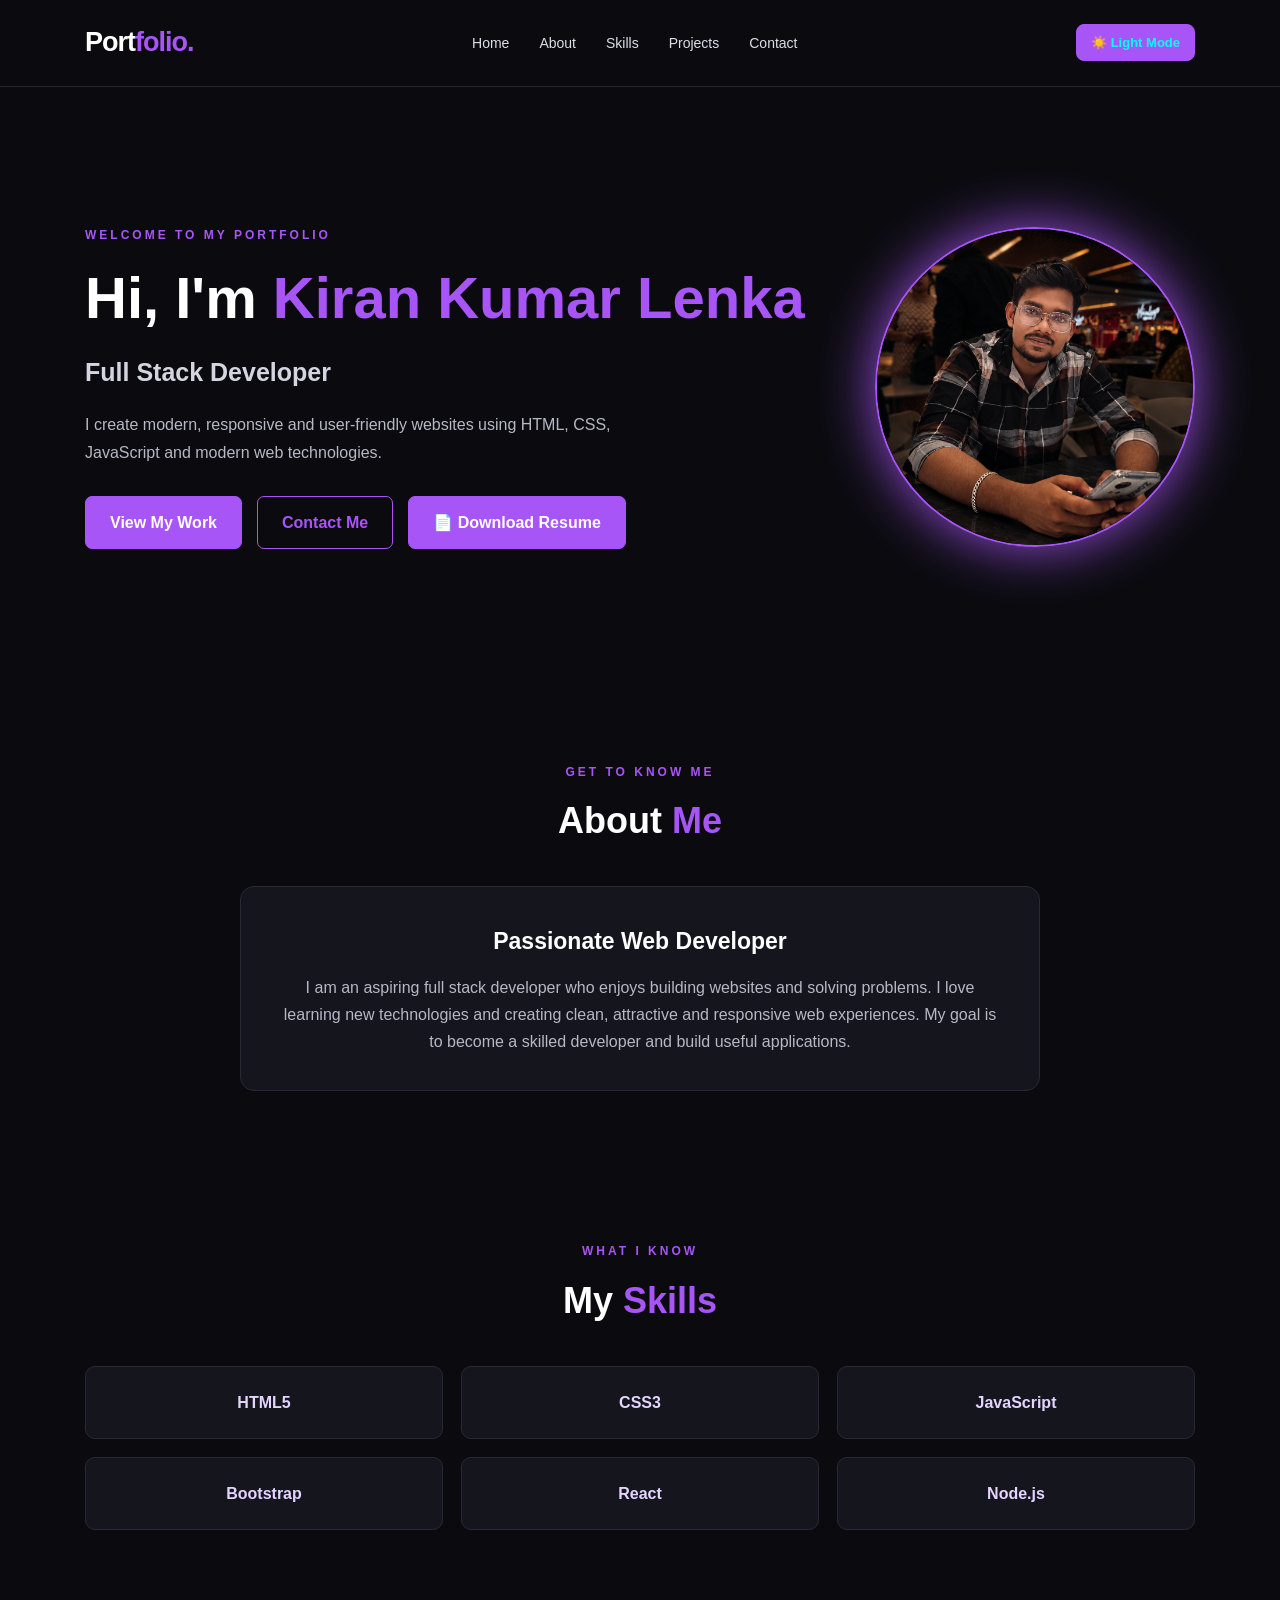
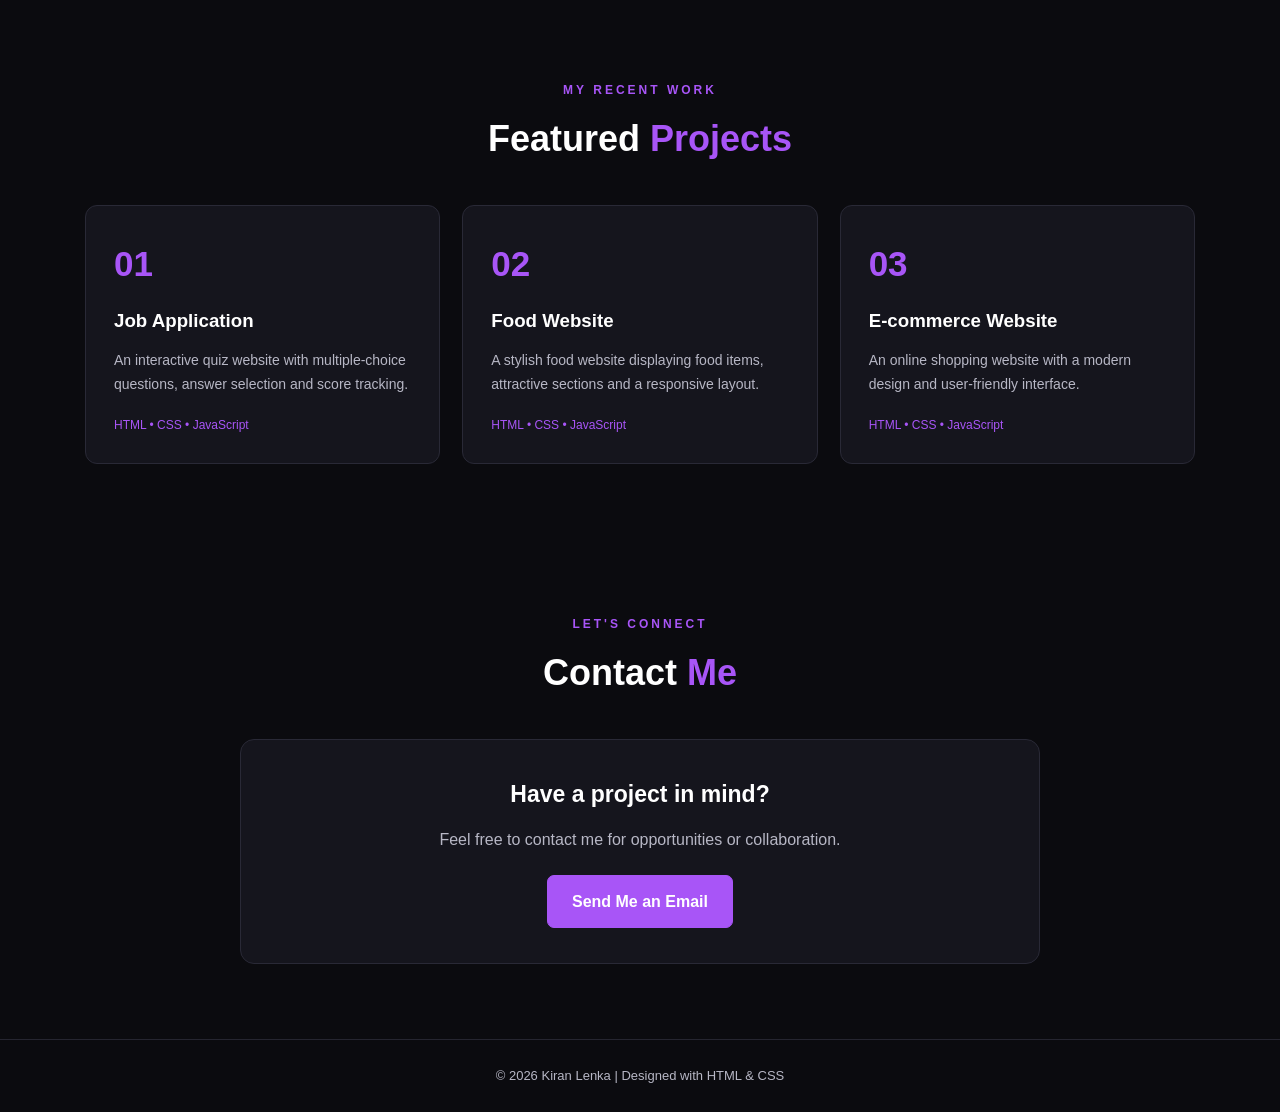
<file: index.html>
<!DOCTYPE html>
<html lang="en">
<head>
    <meta charset="UTF-8">
    <meta name="viewport" content="width=device-width, initial-scale=1.0">
    <title>My Dark Portfolio</title>

    <link rel="stylesheet" href="portfolio.css">
    <link rel="icon" href="my dark img.png">
</head>
<body>

    <!-- Navbar -->
    <header>
        <nav class="navbar">
            <h2 class="logo">Port<span>folio.</span></h2>

            <ul class="nav-links">
                <li><a href="#home">Home</a></li>
                <li><a href="#about">About</a></li>
                <li><a href="#skills">Skills</a></li>
                <li><a href="#projects">Projects</a></li>
                <li><a href="#contact">Contact</a></li>
            </ul>

            <!-- Theme Toggle Button -->
            <button id="theme-toggle" class="theme-btn"
                    aria-label="Switch to light mode">
                ☀️ Light Mode
            </button>
        </nav>
    </header>

    <!-- Hero Section -->
    <section class="hero" id="home">
        <div class="hero-content">
            <p class="subtitle">WELCOME TO MY PORTFOLIO</p>

            <h1>Hi, I'm <span>Kiran Kumar Lenka</span></h1>

            <h2>Full Stack Developer</h2>

            <p class="description">
                I create modern, responsive and user-friendly
                websites using HTML, CSS, JavaScript and modern
                web technologies.
            </p>

            <div class="buttons">
                <a href="#projects" class="btn">View My Work</a>

                <a href="#contact" class="btn btn-outline">Contact Me</a>

                <!-- Resume Download Button -->
                <a href="" download="kiran update resume.pdf"
                   class="btn resume-btn">
                    📄 Download Resume
                </a>
            </div>
        </div>

        <div class="hero-image">
            <img src="my dark img.png" alt="Kiran's Profile Photo">
        </div>
    </section>

    <!-- About Section -->
    <section class="section" id="about">
        <p class="section-subtitle">GET TO KNOW ME</p>
        <h2 class="section-title">About <span>Me</span></h2>

        <div class="about-card">
            <h3>Passionate Web Developer</h3>
            <p>
                I am an aspiring full stack developer who enjoys
                building websites and solving problems. I love
                learning new technologies and creating clean,
                attractive and responsive web experiences.
                My goal is to become a skilled developer and
                build useful applications.
            </p>
        </div>
    </section>

    <!-- Skills Section -->
    <section class="section" id="skills">
        <p class="section-subtitle">WHAT I KNOW</p>
        <h2 class="section-title">My <span>Skills</span></h2>

        <div class="skills-container">
            <div class="skill">HTML5</div>
            <div class="skill">CSS3</div>
            <div class="skill">JavaScript</div>
            <div class="skill">Bootstrap</div>
            <div class="skill">React</div>
            <div class="skill">Node.js</div>
        </div>
    </section>

    <!-- Projects Section -->
    <section class="section" id="projects">
        <p class="section-subtitle">MY RECENT WORK</p>
        <h2 class="section-title">Featured <span>Projects</span></h2>

        <div class="projects-container">

            <!-- Project 1 -->
            <div class="project-card">
                <div class="project-number">01</div>
                <h3>Job Application</h3>
                <p>
                    An interactive quiz website with multiple-choice
                    questions, answer selection and score tracking.
                </p>
                <p class="tech">HTML • CSS • JavaScript</p>
            </div>

            <!-- Project 2 -->
            <div class="project-card">
                <div class="project-number">02</div>
                <h3>Food Website</h3>
                <p>
                    A stylish food website displaying food items,
                    attractive sections and a responsive layout.
                </p>
                <p class="tech">HTML • CSS • JavaScript</p>
            </div>

            <!-- Project 3 -->
            <a href="https://kiran0716.github.io/ecomerce"
               target="_blank"
               rel="noopener noreferrer"
               class="project-card">

                <div class="project-number">03</div>
                <h3>E-commerce Website</h3>
                <p>
                    An online shopping website with a modern design
                    and user-friendly interface.
                </p>
                <p class="tech">HTML • CSS • JavaScript</p>
            </a>

        </div>
    </section>

    <!-- Contact Section -->
    <section class="section" id="contact">
        <p class="section-subtitle">LET'S CONNECT</p>
        <h2 class="section-title">Contact <span>Me</span></h2>

        <div class="contact-card">
            <h3>Have a project in mind?</h3>
            <p>Feel free to contact me for opportunities or collaboration.</p>

            <a href="mailto:yourmail@example.com" class="btn">
                Send Me an Email
            </a>
        </div>
    </section>

    <!-- Dark / Light Mode Script -->
    <script>
        const themeToggle = document.getElementById("theme-toggle");
        const body = document.body;

        // Load saved theme
        const savedTheme = localStorage.getItem("portfolio-theme");

        if (savedTheme === "light") {
            body.classList.add("light-mode");
        }

        // Update button text
        function updateThemeButton() {
            const isLight = body.classList.contains("light-mode");

            themeToggle.textContent = isLight
                ? "🌙 Dark Mode"
                : "☀️ Light Mode";

            themeToggle.setAttribute(
                "aria-label",
                isLight ? "Switch to dark mode" : "Switch to light mode"
            );
        }

        updateThemeButton();

        // Toggle theme on click
        themeToggle.addEventListener("click", function () {
            body.classList.toggle("light-mode");

            const theme = body.classList.contains("light-mode")
                ? "light"
                : "dark";

            localStorage.setItem("portfolio-theme", theme);

            updateThemeButton();
        });
    </script>

    <!-- Footer -->
    <footer>
        <p>© 2026 Kiran Lenka | Designed with HTML & CSS</p>
    </footer>

    <!-- Live Chat (Tawk.to) -->
    <script type="text/javascript">
        var Tawk_API = Tawk_API || {},
            Tawk_LoadStart = new Date();

        (function () {
            var s1 = document.createElement("script"),
                s0 = document.getElementsByTagName("script")[0];

            s1.async = true;
            s1.src = 'https://embed.tawk.to/6ad1a7ea7238d234bfc8204c/1k51ffrlk';
            s1.charset = 'UTF-8';
            s1.setAttribute('crossorigin', '*');

            s0.parentNode.insertBefore(s1, s0);
        })();
    </script>

</body>
</html>
</file>
<file: portfolio.css>
* {
    margin: 0;
    padding: 0;
    box-sizing: border-box;
    scroll-behavior: smooth;
}

body {
    font-family: Arial, sans-serif;
    background: #0b0b0f;
    color: #ffffff;
    line-height: 1.7;
}
/* Theme Toggle Button */
.theme-btn {
    background: #a855f7;
    color: aqua;
    border: 1px solid #a855f7;
    padding: 10px 14px;
    border-radius: 8px;
    cursor: pointer;
    font-size: 13px;
    font-weight: bold;
    white-space: nowrap;
    transition: 0.3s;
}

.theme-btn:hover {
    background: #9333ea;
    transform: translateY(-2px);
}

/* Smooth Theme Transition */
body,
header,
.about-card,
.contact-card,
.skill,
.project-card {
    transition: background-color 0.3s ease,
                color 0.3s ease,
                border-color 0.3s ease;
}

/* Light Mode */
body.light-mode {
    background: aqua;
    color: #1e1e2f;
}

body.light-mode header {
    background: whitesmoke;
    border-bottom-color: #ddddE8;
}

body.light-mode .nav-links a {
    color: #333344;
}

body.light-mode .nav-links a:hover {
    color: #9333ea;
}

body.light-mode .hero h2 {
    color: #444455;
}

body.light-mode .description,
body.light-mode .about-card p,
body.light-mode .contact-card p,
body.light-mode .project-card p {
    color: #555566;
}

body.light-mode .about-card,
body.light-mode .contact-card,
body.light-mode .skill,
body.light-mode .project-card {
    background: #ffffff;
    border-color: #e0e0eb;
}

body.light-mode .skill {
    color: #7130b5;
}

body.light-mode .skill:hover {
    background: #f1e8fc;
    border-color: #a855f7;
}

body.light-mode .project-card:hover {
    border-color: #a855f7;
    box-shadow: 0 10px 30px #a855f722;
}

body.light-mode footer {
    border-top-color: #ddddE8;
    color: #555566;
}

/* Responsive Navbar */
@media (max-width: 768px) {
    .theme-btn {
        margin-top: 5px;
    }
}

/* Theme */
:root {
    --purple: #a855f7;
    --dark: #0b0b0f;
    --card: #15151d;
    --text: #b7b7c5;
}

/* Navbar */
header {
    background: #0b0b0f;
    border-bottom: 1px solid #252530;
    position: sticky;
    top: 0;
    z-index: 100;
}

.navbar {
    max-width: 1150px;
    margin: auto;
    padding: 20px;
    display: flex;
    justify-content: space-between;
    align-items: center;
}

.logo {
    font-size: 27px;
    letter-spacing: -1px;
}

.logo span,
.hero h1 span,
.section-title span {
    color: var(--purple);
}

.nav-links {
    display: flex;
    list-style: none;
    gap: 30px;
}

.nav-links a {
    color: #ddddE8;
    text-decoration: none;
    font-size: 14px;
    transition: 0.3s;
}

.nav-links a:hover {
    color: var(--purple);
}

/* Hero */
.hero {
    max-width: 1150px;
    min-height: 600px;
    margin: auto;
    padding: 80px 20px;
    display: flex;
    align-items: center;
    justify-content: space-between;
    gap: 50px;
}

.hero-content {
    flex: 1;
}

.subtitle,
.section-subtitle {
    color: var(--purple);
    font-size: 12px;
    font-weight: bold;
    letter-spacing: 3px;
}

.hero h1 {
    font-size: clamp(35px, 5vw, 58px);
    line-height: 1.2;
    margin: 18px 0;
}

.hero h2 {
    font-size: 25px;
    color: #d5d5e1;
    margin-bottom: 18px;
}

.description {
    color: var(--text);
    max-width: 530px;
    margin-bottom: 30px;
}

.buttons {
    display: flex;
    flex-wrap: wrap;
    gap: 15px;
}

.btn {
    display: inline-block;
    padding: 12px 24px;
    border-radius: 7px;
    background: var(--purple);
    color: white;
    text-decoration: none;
    font-weight: bold;
    border: 1px solid var(--purple);
    transition: 0.3s;
}

.btn:hover {
    background: #9333ea;
    transform: translateY(-3px);
}

.btn-outline {
    background: transparent;
    color: var(--purple);
}

.btn-outline:hover {
    background: var(--purple);
    color: white;
}

/* Hero graphic */
.hero-image {
 width: 320px;
 height: 320px;
 border-radius: 50%;
 overflow: hidden;
 border: 2px solid #a855f7;
 box-shadow: 0 0 55px rgba(168, 85, 247, 0.9);
}

.hero-image img{
    width: 100%;
    height: 100%;
    object-fit: cover;
    object-position: center;
    display: block;
}
/* Common Sections */
.section {
    max-width: 1150px;
    margin: auto;
    padding: 75px 20px;
    text-align: center;
}

.section-title {
    font-size: 36px;
    margin: 8px 0 35px;
}

.about-card,
.contact-card {
    background: var(--card);
    border: 1px solid #292936;
    border-radius: 14px;
    padding: 35px;
    max-width: 800px;
    margin: auto;
}

.about-card h3,
.contact-card h3 {
    font-size: 23px;
    margin-bottom: 12px;
}

.about-card p,
.contact-card p {
    color: var(--text);
}

.contact-card .btn {
    margin-top: 22px;
}

/* Skills */
.skills-container {
    display: grid;
    grid-template-columns: repeat(3, 1fr);
    gap: 18px;
}

.skill {
    padding: 22px;
    background: var(--card);
    border: 1px solid #292936;
    border-radius: 10px;
    color: #e5d4ff;
    font-weight: bold;
    transition: 0.3s;
}

.skill:hover {
    border-color: var(--purple);
    transform: translateY(-5px);
    background: #1e1529;
}

/* Projects */
.projects-container {
    display: grid;
    grid-template-columns: repeat(3, 1fr);
    gap: 22px;
    text-align: left;
}

.project-card {
    background: var(--card);
    border: 1px solid #292936;
    border-radius: 12px;
    padding: 28px;
    transition: 0.3s;
    text-decoration: none;
    
}

.project-card:hover {
    border-color: var(--purple);
    transform: translateY(-7px);
    box-shadow: 0 10px 30px #a855f71a;
}

.project-number {
    color: var(--purple);
    font-size: 35px;
    font-weight: bold;
    margin-bottom: 12px;
}

.project-card h3 {
    margin-bottom: 12px;
    color:white
}

.project-card p {
    color: var(--text);
    font-size: 14px;
}

.project-card .tech {
    color: var(--purple);
    margin-top: 18px;
    font-size: 12px;
}



/* Footer */
footer {
    border-top: 1px solid #252530;
    text-align: center;
    padding: 25px 15px;
    color: var(--text);
    font-size: 13px;
}

/* Responsive Design */
@media (max-width: 768px) {
    .navbar {
        flex-direction: column;
        gap: 15px;
    }

    .nav-links {
        justify-content: center;
        flex-wrap: wrap;
        gap: 15px;
    }

    .hero {
        flex-direction: column-reverse;
        text-align: center;
        padding-top: 50px;
    }

    .hero-image {
        flex-basis: auto;
    }

    .circle {
        width: 200px;
        height: 200px;
    }

    .code-icon {
        font-size: 65px;
    }

    .description {
        margin-left: auto;
        margin-right: auto;
    }

    .buttons {
        justify-content: center;
    }

    .skills-container {
        grid-template-columns: repeat(2, 1fr);
    }

    .projects-container {
        grid-template-columns: 1fr;
    }
}
.buttons .btn {
    display: inline-block;
    text-decoration: none;
    cursor: pointer;
    transition: 0.3s ease;
}

.buttons .btn:hover {
    transform: translateY(-3px);
}

@media (max-width: 400px) {
    .nav-links {
        gap: 10px;
    }

    .nav-links a {
        font-size: 12px;
    }

    .skills-container {
        grid-template-columns: 1fr;
    }

    .section-title {
        font-size: 30px;
    }
}
</file>
